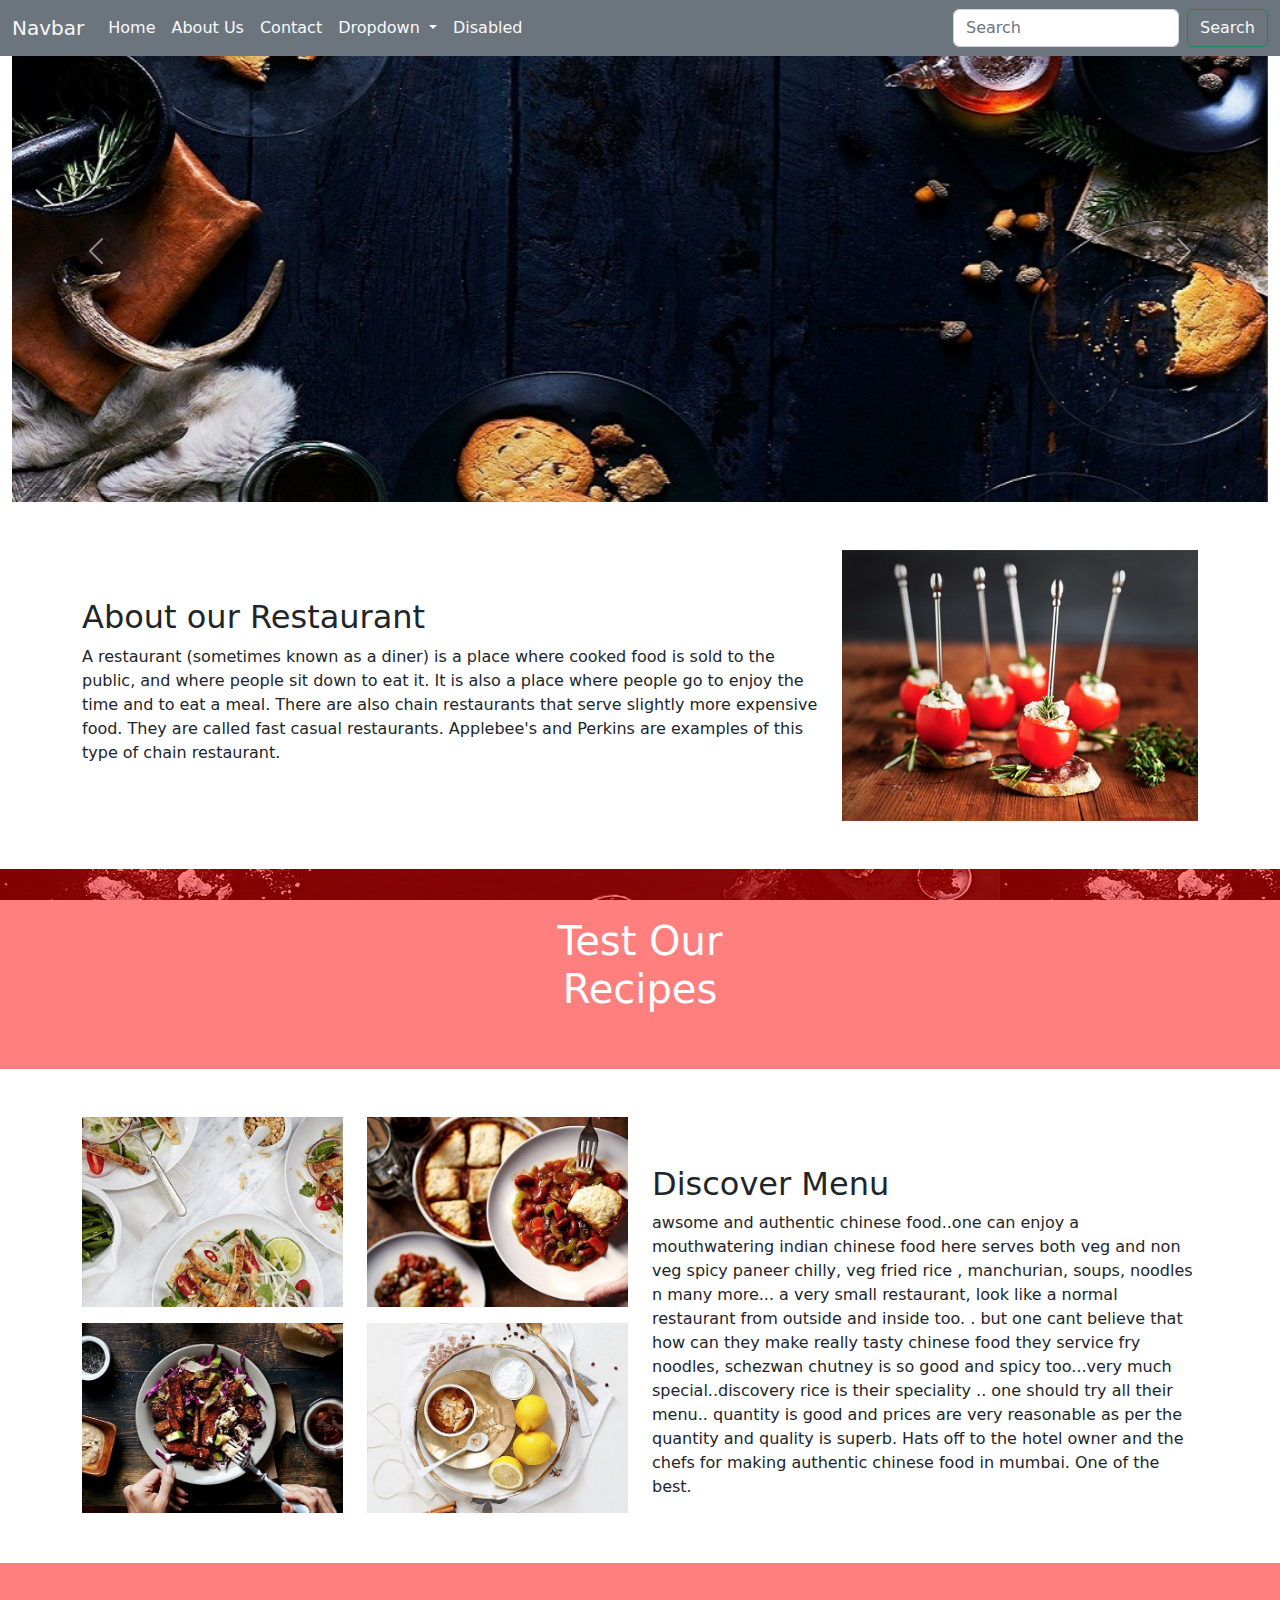
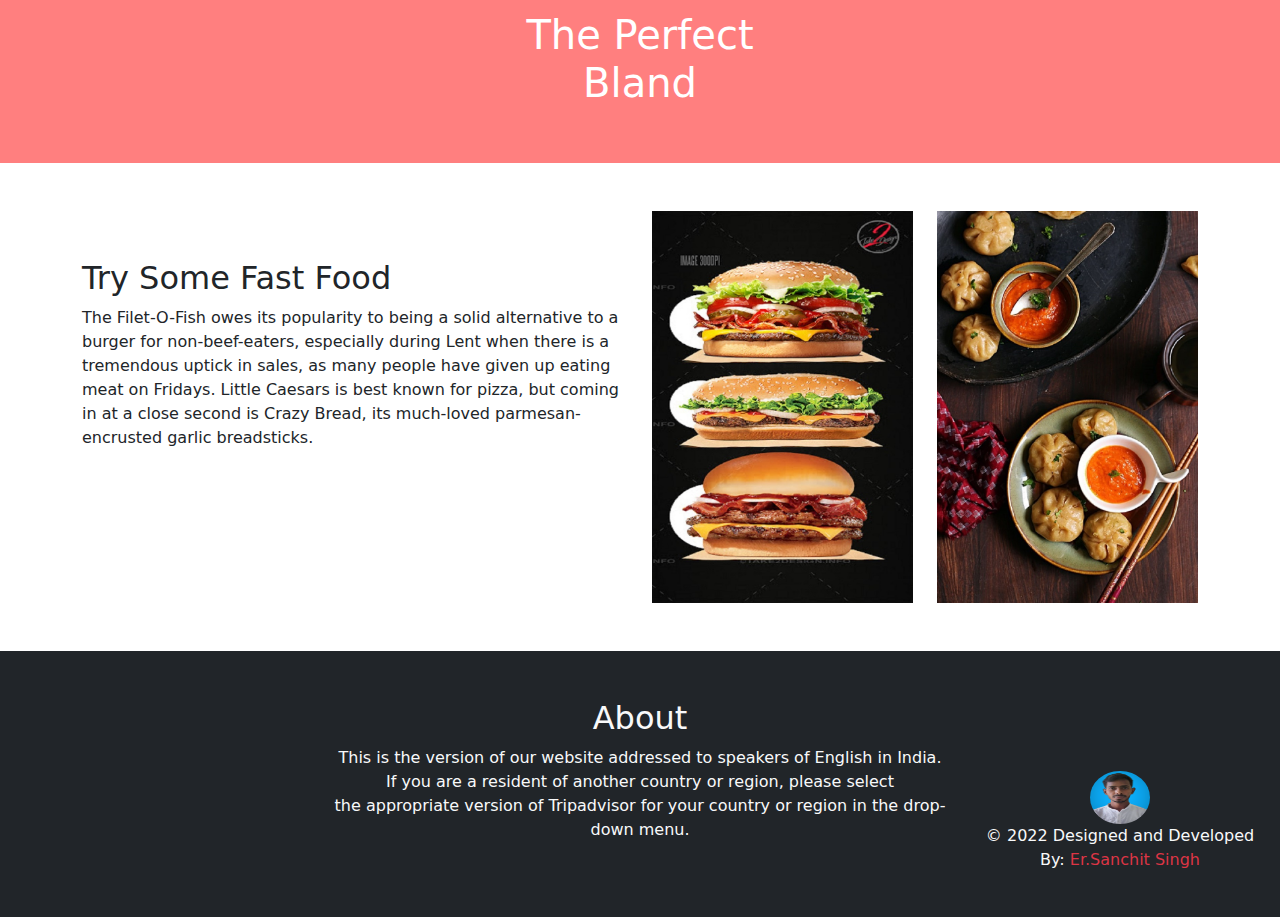
<file: index.html>
<!DOCTYPE html>
<html lang="en">
<head>
    <meta charset="UTF-8">
    <meta http-equiv="X-UA-Compatible" content="IE=edge">
    <meta name="viewport" content="width=device-width, initial-scale=1.0">
    <link rel="stylesheet" href="css/bootstrap.css">
    <link rel="stylesheet" href="css/style.css">
    <script src="js/bootstrap.bundle.js"></script>
    <link href="images/SACHIT.jpg" rel="icon" />
    <title>MkWebpage</title>
</head>
<body>
   
    <div class="container-fluid">
        <!-- outer start -->

        <!-- navbar start -->
        <div class="row fixed-top ">
            <div class="col-sm-12">
                <nav class="navbar navbar-expand-lg bg-secondary">
                    <div class="container-fluid">
                      <a class="navbar-brand text-light" href="#">Navbar</a>
                      <button class="navbar-toggler" type="button" data-bs-toggle="collapse" data-bs-target="#navbarSupportedContent" aria-controls="navbarSupportedContent" aria-expanded="false" aria-label="Toggle navigation">
                        <span class="navbar-toggler-icon"></span>
                      </button>
                      <div class="collapse navbar-collapse" id="navbarSupportedContent">
                        <ul class="navbar-nav me-auto mb-2 mb-lg-0">
                          <li class="nav-item">
                            <a class="nav-link active text-light" aria-current="page" href="index.html">Home</a>
                          </li>
                          <li class="nav-item">
                            <a class="nav-link text-light" href="about.html">About Us</a>
                          </li>
                          <li class="nav-item">
                            <a class="nav-link text-light" href="contact.html">Contact</a>
                          </li>
                          <li class="nav-item dropdown ">
                            <a class="nav-link dropdown-toggle text-light" href="#" role="button" data-bs-toggle="dropdown" aria-expanded="false">
                              Dropdown
                            </a>
                            <ul class="dropdown-menu bg-dark">
                              <li><a class="dropdown-item text-light" href="#" >Action</a></li>
                              <li><a class="dropdown-item text-light" href="#">Another action</a></li>
                              <li><hr class="dropdown-divider"></li>
                              <li><a class="dropdown-item text-light" href="#">Something else here</a></li>
                            </ul>
                          </li>
                          <li class="nav-item">
                            <a class="nav-link disabled text-light">Disabled</a>
                          </li>
                        </ul>
                        <form class="d-flex" role="search">
                          <input class="form-control me-2 text-light" type="search" placeholder="Search" aria-label="Search">
                          <button class="btn btn-outline-success text-light" type="submit">Search</button>
                        </form>
                      </div>
                    </div>
                  </nav>
            </div>
        </div>


        <!-- slider -->
        <div class="row">
            <div id="carouselExampleControls" class="carousel slide" data-bs-ride="carousel">
                <div class="carousel-inner">
                  <div class="carousel-item active">
                    <img src="images/hero.jpg" class="d-block w-100" alt="...">
                  </div>
                  <div class="carousel-item">
                    <img src="images/hero_1.jpg" class="d-block w-100" alt="...">
                  </div>
                  <div class="carousel-item">
                    <img src="images/hero_2.jpg" class="d-block w-100" alt="...">
                  </div>
                </div>
                <button class="carousel-control-prev" type="button" data-bs-target="#carouselExampleControls" data-bs-slide="prev">
                  <span class="carousel-control-prev-icon" aria-hidden="true"></span>
                  <span class="visually-hidden">Previous</span>
                </button>
                <button class="carousel-control-next" type="button" data-bs-target="#carouselExampleControls" data-bs-slide="next">
                  <span class="carousel-control-next-icon" aria-hidden="true"></span>
                  <span class="visually-hidden">Next</span>
                </button>
              </div>
        </div>

        <!-- about -->
        
            <div class="container my-5" >
                <div class="row">
                    <div class="col-sm-8 pt-5" >
                        <h2>About our Restaurant</h2>
                        <p>A restaurant (sometimes known as a diner) is a place where cooked food 
                          is sold to the public, and where people  sit down to eat it.
                           It is also a place where people go to enjoy the time and to eat a meal.
                           There are also chain restaurants that serve slightly more expensive food.
                            They are called fast casual restaurants. Applebee's and Perkins are examples
                             of this type of chain restaurant.
                        </p>
                    </div>
                    <div class="col-sm-4">
                        <img src="images/our-story-1.jpg" width="100%">
                    </div>
                </div>
            </div>
      

        <!-- section -->
        <div class="row my-sec">
          <div class="col-sm-12 my-sec-inner pt-5">
            <h1 class="text-center ">Test Our <br/>Recipes</h1>
          </div>
        </div>

        <!-- discover menu -->
        <div class="container my-5" >
          <div class="row">
               <div class="col-sm-3 " >
                    <img src="images/menu-group-1.jpg" width="100%" class="mb-3">
                    <img src="images/menu-group-2.jpg" width="100%">
               </div>
               <div class="col-sm-3">
                    <img src="images/menu-group-3.jpg" width="100%"  class="mb-3">
                    <img src="images/menu-group-4.jpg" width="100%">
               </div>
              <div class="col-sm-6 pt-5" >
                  <h2>Discover Menu</h2>
                  <p>awsome and authentic chinese food..one can enjoy a mouthwatering indian chinese food here
                    serves both veg and non veg
                    spicy paneer chilly, veg fried rice , manchurian, soups, noodles n many more...
                    a very small restaurant, look like a normal restaurant from outside and inside too.
                    . but one cant believe that how can they make really tasty chinese food
                    they service fry noodles, schezwan chutney is so good and spicy too...very much 
                    special..discovery rice is their speciality .. one should try all their menu..
                    quantity is good and prices are very reasonable as per the quantity and quality 
                    is superb. Hats off to the hotel owner and the chefs for making authentic chinese food in mumbai. One of the best.
                  </p>
              </div>
              
          </div>
      </div>

         <!-- section2 -->
         <div class="row my-sec">
          <div class="col-sm-12 my-sec-inner pt-5">
            <h1 class="text-center ">The Perfect  <br/>Bland</h1>
          </div>
        </div>

         <!-- fastfood section -->
         <div class="container my-5" >
          <div class="row">
               
              <div class="col-sm-6 pt-5" >
                  <h2>Try Some Fast Food</h2>
                  <p>The Filet-O-Fish owes its popularity to being a solid alternative to a 
                    burger for non-beef-eaters, especially during Lent when there is a tremendous
                     uptick in sales, as many people have given up eating meat on Fridays.
                     Little Caesars is best known for pizza, but coming in at a close second is 
                     Crazy Bread, its much-loved parmesan-encrusted garlic breadsticks.
                  </p>
              </div>
              <div class="col-sm-3 " >
                <img src="images/delight-group-1.jpg" width="100%" >
                
           </div>
           <div class="col-sm-3">
                <img src="images/delight-group-2.jpg" width="100%">
           </div>
              
          </div>
      </div>


         <!-- footer -->
        <div class="row bg-dark">
          <div class="col-sm-3"></div>
          <div class="col-sm-6 text-light">
            <h2 class="text-center mt-5">About</h2>
                  <p class="text-center">This is the version of our website addressed to speakers of English in India.<br/>
                     If you are a resident of another country or region, please select<br/>
                      the appropriate version of Tripadvisor for your country or region in the drop-down menu.
                      
                  </p>
          </div>
          <div class="col-sm-3 text-light text-center">
            <img src="images/SACHIT.jpg" width="20%" height="20%"  style="margin-top: 120px;" class="rounded-circle">
            <p >&copy; 2022 Designed and Developed By: <span class="text-danger"> Er.Sanchit Singh </span></p>
            </div>
        </div>

        <!-- outer end -->

       
    </div>

</body>
</html>
</file>
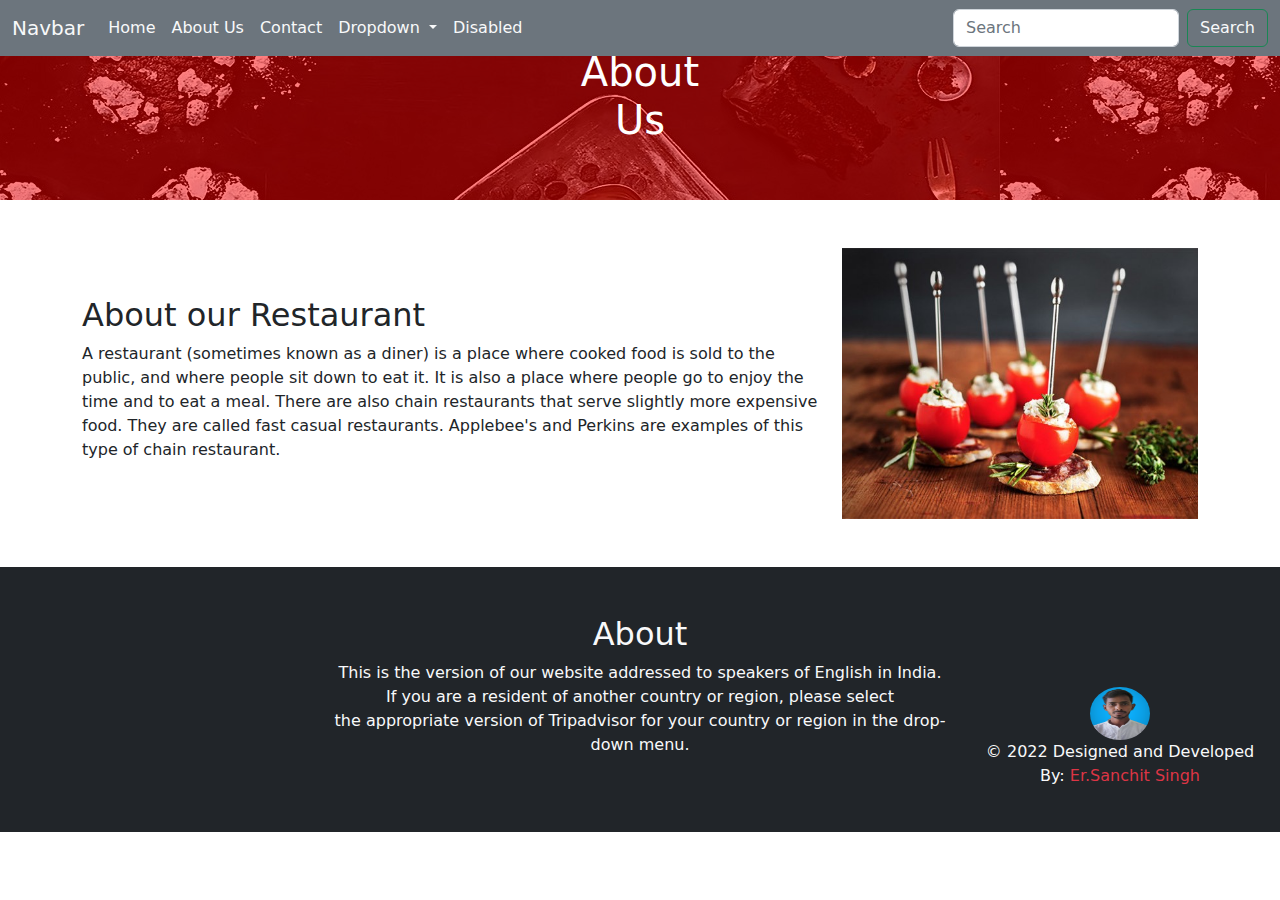
<file: about.html>
<!doctype html>
<html lang="en">
  <head>
    <meta charset="utf-8">
    <meta name="viewport" content="width=device-width, initial-scale=1">
    <title>About</title>
    <link rel="stylesheet" href="css/bootstrap.css">
    <link rel="stylesheet" href="css/style.css">
    <script src="js/bootstrap.bundle.js"></script>
    <link href="images/SACHIT.jpg" rel="icon" />
  </head>
  <body>
    <div class="container-fluid">
        <!-- outer start -->
        <!-- navbar start -->
        <div class="row fixed-top ">
          <div class="col-sm-12">
              <nav class="navbar navbar-expand-lg bg-secondary">
                  <div class="container-fluid">
                    <a class="navbar-brand text-light" href="#">Navbar</a>
                    <button class="navbar-toggler" type="button" data-bs-toggle="collapse" data-bs-target="#navbarSupportedContent" aria-controls="navbarSupportedContent" aria-expanded="false" aria-label="Toggle navigation">
                      <span class="navbar-toggler-icon"></span>
                    </button>
                    <div class="collapse navbar-collapse" id="navbarSupportedContent">
                      <ul class="navbar-nav me-auto mb-2 mb-lg-0">
                        <li class="nav-item">
                          <a class="nav-link active text-light" aria-current="page" href="index.html">Home</a>
                        </li>
                        <li class="nav-item">
                          <a class="nav-link text-light" href="about.html">About Us</a>
                        </li>
                        <li class="nav-item">
                          <a class="nav-link text-light" href="contact.html">Contact</a>
                        </li>
                        <li class="nav-item dropdown ">
                          <a class="nav-link dropdown-toggle text-light" href="#" role="button" data-bs-toggle="dropdown" aria-expanded="false">
                            Dropdown
                          </a>
                          <ul class="dropdown-menu bg-dark">
                            <li><a class="dropdown-item text-light" href="#" >Action</a></li>
                            <li><a class="dropdown-item text-light" href="#">Another action</a></li>
                            <li><hr class="dropdown-divider"></li>
                            <li><a class="dropdown-item text-light" href="#">Something else here</a></li>
                          </ul>
                        </li>
                        <li class="nav-item">
                          <a class="nav-link disabled text-light">Disabled</a>
                        </li>
                      </ul>
                      <form class="d-flex" role="search">
                        <input class="form-control me-2 text-light" type="search" placeholder="Search" aria-label="Search">
                        <button class="btn btn-outline-success text-light" type="submit">Search</button>
                      </form>
                    </div>
                  </div>
                </nav>
          </div>
      </div>


        <!-- breadcrumd -->
        <div class="row my-sec">
            <div class="col-sm-12 my-sec-inner pt-5">
              <h1 class="text-center ">About <br/> Us</h1>
            </div>
          </div>

          <!-- About Us -->
          <div class="container my-5" >
            <div class="row">
                <div class="col-sm-8 pt-5" >
                    <h2>About our Restaurant</h2>
                    <p>A restaurant (sometimes known as a diner) is a place where cooked food 
                      is sold to the public, and where people  sit down to eat it.
                       It is also a place where people go to enjoy the time and to eat a meal.
                       There are also chain restaurants that serve slightly more expensive food.
                        They are called fast casual restaurants. Applebee's and Perkins are examples
                         of this type of chain restaurant.
                    </p>
                </div>
                <div class="col-sm-4">
                    <img src="images/our-story-1.jpg" width="100%">
                </div>
            </div>
        </div>
  






















          <!-- footer -->
          <div class="row bg-dark">
            <div class="col-sm-3"></div>
            <div class="col-sm-6 text-light">
              <h2 class="text-center mt-5">About</h2>
                    <p class="text-center">This is the version of our website addressed to speakers of English in India.<br/>
                       If you are a resident of another country or region, please select<br/>
                        the appropriate version of Tripadvisor for your country or region in the drop-down menu.
                        
                    </p>
            </div>
            <div class="col-sm-3 text-light text-center">
              <img src="images/SACHIT.jpg" width="20%" height="20%"  style="margin-top: 120px;" class="rounded-circle">
              <p >&copy; 2022 Designed and Developed By: <span class="text-danger"> Er.Sanchit Singh </span></p>
              </div>
          </div>
  


        <!-- outer ind -->

    </div>
  </body>
</html>
</file>
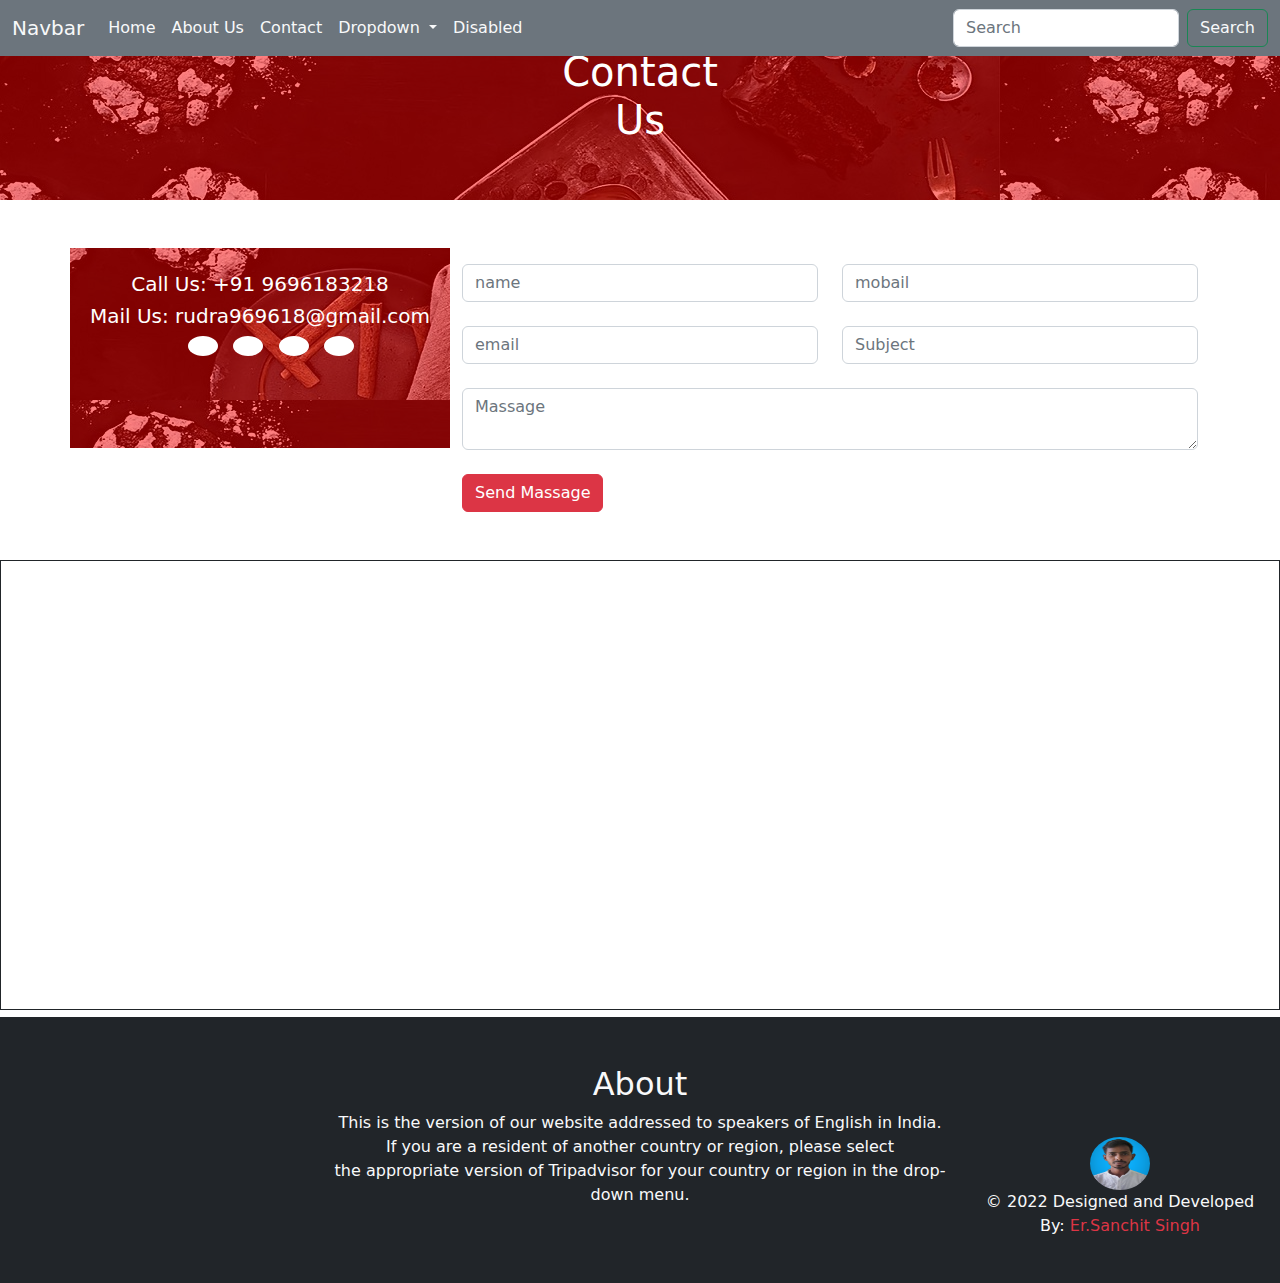
<file: contact.html>
<!doctype html>
<html lang="en">
  <head>
    <meta charset="utf-8">
    <meta name="viewport" content="width=device-width, initial-scale=1">
    <link rel="stylesheet" href="css/bootstrap.css">
    <link rel="stylesheet" href="css/style.css">
    <script src="js/bootstrap.bundle.js"></script>
    <link href="images/SACHIT.jpg" rel="icon" />
    <link rel="stylesheet" href="https://cdnjs.cloudflare.com/ajax/libs/font-awesome/6.2.0/css/all.min.css" integrity="sha512-xh6O/CkQoPOWDdYTDqeRdPCVd1SpvCA9XXcUnZS2FmJNp1coAFzvtCN9BmamE+4aHK8yyUHUSCcJHgXloTyT2A==" crossorigin="anonymous" referrerpolicy="no-referrer" />
    <title>Contact Us</title>
  </head>
  <body>
    <div class="container-fluid">
    <!-- outer strat -->

          <!-- navbar start -->
          <div class="row fixed-top">

            <div class="col-sm-12">
                <nav class="navbar navbar-expand-lg bg-secondary">
                    <div class="container-fluid">
                      <a class="navbar-brand text-light" href="#">Navbar</a>
                      <button class="navbar-toggler" type="button" data-bs-toggle="collapse" data-bs-target="#navbarSupportedContent" aria-controls="navbarSupportedContent" aria-expanded="false" aria-label="Toggle navigation">
                        <span class="navbar-toggler-icon"></span>
                      </button>
                      <div class="collapse navbar-collapse" id="navbarSupportedContent">
                        <ul class="navbar-nav me-auto mb-2 mb-lg-0">
                          <li class="nav-item">
                            <a class="nav-link active text-light" aria-current="page" href="index.html">Home</a>
                          </li>
                          <li class="nav-item">
                            <a class="nav-link text-light" href="about.html">About Us</a>
                          </li>
                          <li class="nav-item">
                            <a class="nav-link text-light" href="contact.html">Contact</a>
                          </li>
                          <li class="nav-item dropdown ">
                            <a class="nav-link dropdown-toggle text-light" href="#" role="button" data-bs-toggle="dropdown" aria-expanded="false">
                              Dropdown
                            </a>
                            <ul class="dropdown-menu bg-dark">
                              <li><a class="dropdown-item text-light" href="#" >Action</a></li>
                              <li><a class="dropdown-item text-light" href="#">Another action</a></li>
                              <li><hr class="dropdown-divider"></li>
                              <li><a class="dropdown-item text-light" href="#">Something else here</a></li>
                            </ul>
                          </li>
                          <li class="nav-item">
                            <a class="nav-link disabled text-light">Disabled</a>
                          </li>
                        </ul>
                        <form class="d-flex" role="search">
                          <input class="form-control me-2 text-light" type="search" placeholder="Search" aria-label="Search">
                          <button class="btn btn-outline-success text-light" type="submit">Search</button>
                        </form>
                      </div>
                    </div>
                  </nav>
            </div>
        </div>


        <!-- breadcrumd -->
        <div class="row my-sec">
            <div class="col-sm-12 my-sec-inner pt-5">
              <h1 class="text-center ">Contact <br/>Us</h1>
            </div>
          </div>
        <!-- contact form -->
          <div class="container my-5">
            <div class="row">
                <div class="col-sm 4 my-sec p-0">
                  <div class="my-sec-inner h-100 text-center pt-4">
                    <h5><a href="tel:9696183218" style="text-decoration: none; color: white;"><i class="fa-solid fa-phone fa-spin"></i>Call Us: +91 9696183218 </a></h5>
                    <h5><a href="mailto:rudra969618@gmail.com " style="text-decoration: none; color: white;">Mail Us: rudra969618@gmail.com</a></h5>
                    
                    <ul class="smi">
                      <li><a href="https://www.facebook.com/profile.php?id=100035940110884" target="_blank"><i class="fa-brands fa-facebook"></a></i></li>
                      <li><a href="https://www.instagram.com/invites/contact/?i=17qhjrx1nr0eh&utm_content=a0fo7i1" target="_blank"><i class="fa-brands fa-instagram"></i></a></li>
                      <li><a href="https://twitter.com/ErThakurSanchi1?t=vujpVRWaTsJXxyBzaQIk2Q&s=09" target="_blank"><i class="fa-brands fa-twitter"></i></a></li>
                      <li><i class="fa-brands fa-linkedin"></i></li>
                    </ul>
                         
                  </div>
                </div>

                <div class="col-sm-8 mt-3">
                    <form action="#">
                        <div class="row mb-4">
                            <div class="col sm 6">
                                <input type="text" placeholder="name" class="form-control">
                            </div>
                            <div class="col sm 6">
                                <input type="text" placeholder="mobail" class="form-control">
                            </div>
                        </div>
                        <div class="row mb-4" >
                            <div class="col sm 6">
                                <input type="email" placeholder="email" class="form-control">
                            </div>
                            <div class="col sm 6">
                                <input type="text" placeholder="Subject" class="form-control">
                            </div>
                        </div>
                        <div class="row mb-4">
                            <div class="col-sm- 12">
                                <textarea class="form-control" placeholder="Massage"></textarea>
                            </div>
                        </div>
                        <div class="row">
                          <div class="col-sm-12">
                            <input type="submit" value="Send Massage" class="btn btn-danger">
                          </div>
                        </div>
                    </form>
                </div>

            </div>
          </div>

          <div class="row">
            <div class="col-sm-12 p-0">
              <iframe src="https://www.google.com/maps/embed?pb=!1m18!1m12!1m3!1d7066.202220559169!2d81.4679175444757!3d27.683269674828395!2m3!1f0!2f0!3f0!3m2!1i1024!2i768!4f13.1!3m3!1m2!1s0x3998ffcace26e723%3A0x56cf069cd11af587!2sTeriya%2C%20Uttar%20Pradesh%20271851!5e0!3m2!1sen!2sin!4v1662732666297!5m2!1sen!2sin"  width="100%" height="450" style="border:1px solid;" allowfullscreen="" loading="lazy" referrerpolicy="no-referrer-when-downgrade"></iframe>
             
              <!-- <iframe src="https://www.google.com/maps/embed?pb=!1m18!1m12!1m3!1d3557.367633752277!2d80.96253811491307!3d26.92355738312297!2m3!1f0!2f0!3f0!3m2!1i1024!2i768!4f13.1!3m3!1m2!1s0x399bfd7e0637bf21%3A0x730fe46201abc68a!2sSoftpro%20Learning%20Center!5e0!3m2!1sen!2sin!4v1662702403327!5m2!1sen!2sin" width="100%" height="450" style="border:1px solid;" allowfullscreen="" loading="lazy" referrerpolicy="no-referrer-when-downgrade"></iframe> -->
            </div>
          </div>
          <!-- footer -->
          <div class="row bg-dark">
            <div class="col-sm-3"></div>
            <div class="col-sm-6 text-light">
              <h2 class="text-center mt-5">About</h2>
                    <p class="text-center">This is the version of our website addressed to speakers of English in India.<br/>
                       If you are a resident of another country or region, please select<br/>
                        the appropriate version of Tripadvisor for your country or region in the drop-down menu.
                        
                    </p>
            </div>
            <div class="col-sm-3 text-light text-center">
              <img src="images/SACHIT.jpg" width="20%" height="20%"  style="margin-top: 120px;" class="rounded-circle">
              <p >&copy; 2022 Designed and Developed By: <span class="text-danger"> Er.Sanchit Singh </span></p>
              </div>
          </div>
  
  



    <!--outer end  -->
    </div>
  </body>
</html>
</file>
<file: css/style.css>
.my-sec{
    background-image: url('../images/hero_1.jpg');
    height: 200px;
    background-attachment: fixed;
}
.my-sec1{
    background-image: url('../images/hero_2.jpg');
    height: 150px;
}
.my-sec-inner{
    color: white;
   background-color:rgba(255,0,0,0.5);
   /* opacity: 0.5; */

}
.smi{
    list-style-type: none;
}

.smi li{
    display: inline-block;
    background-color: white;
    color: red;
    padding: 10px 15px;
    margin-right: 10px;
    border-radius: 50%;
}

.smi li a{
    color:red
}
</file>
